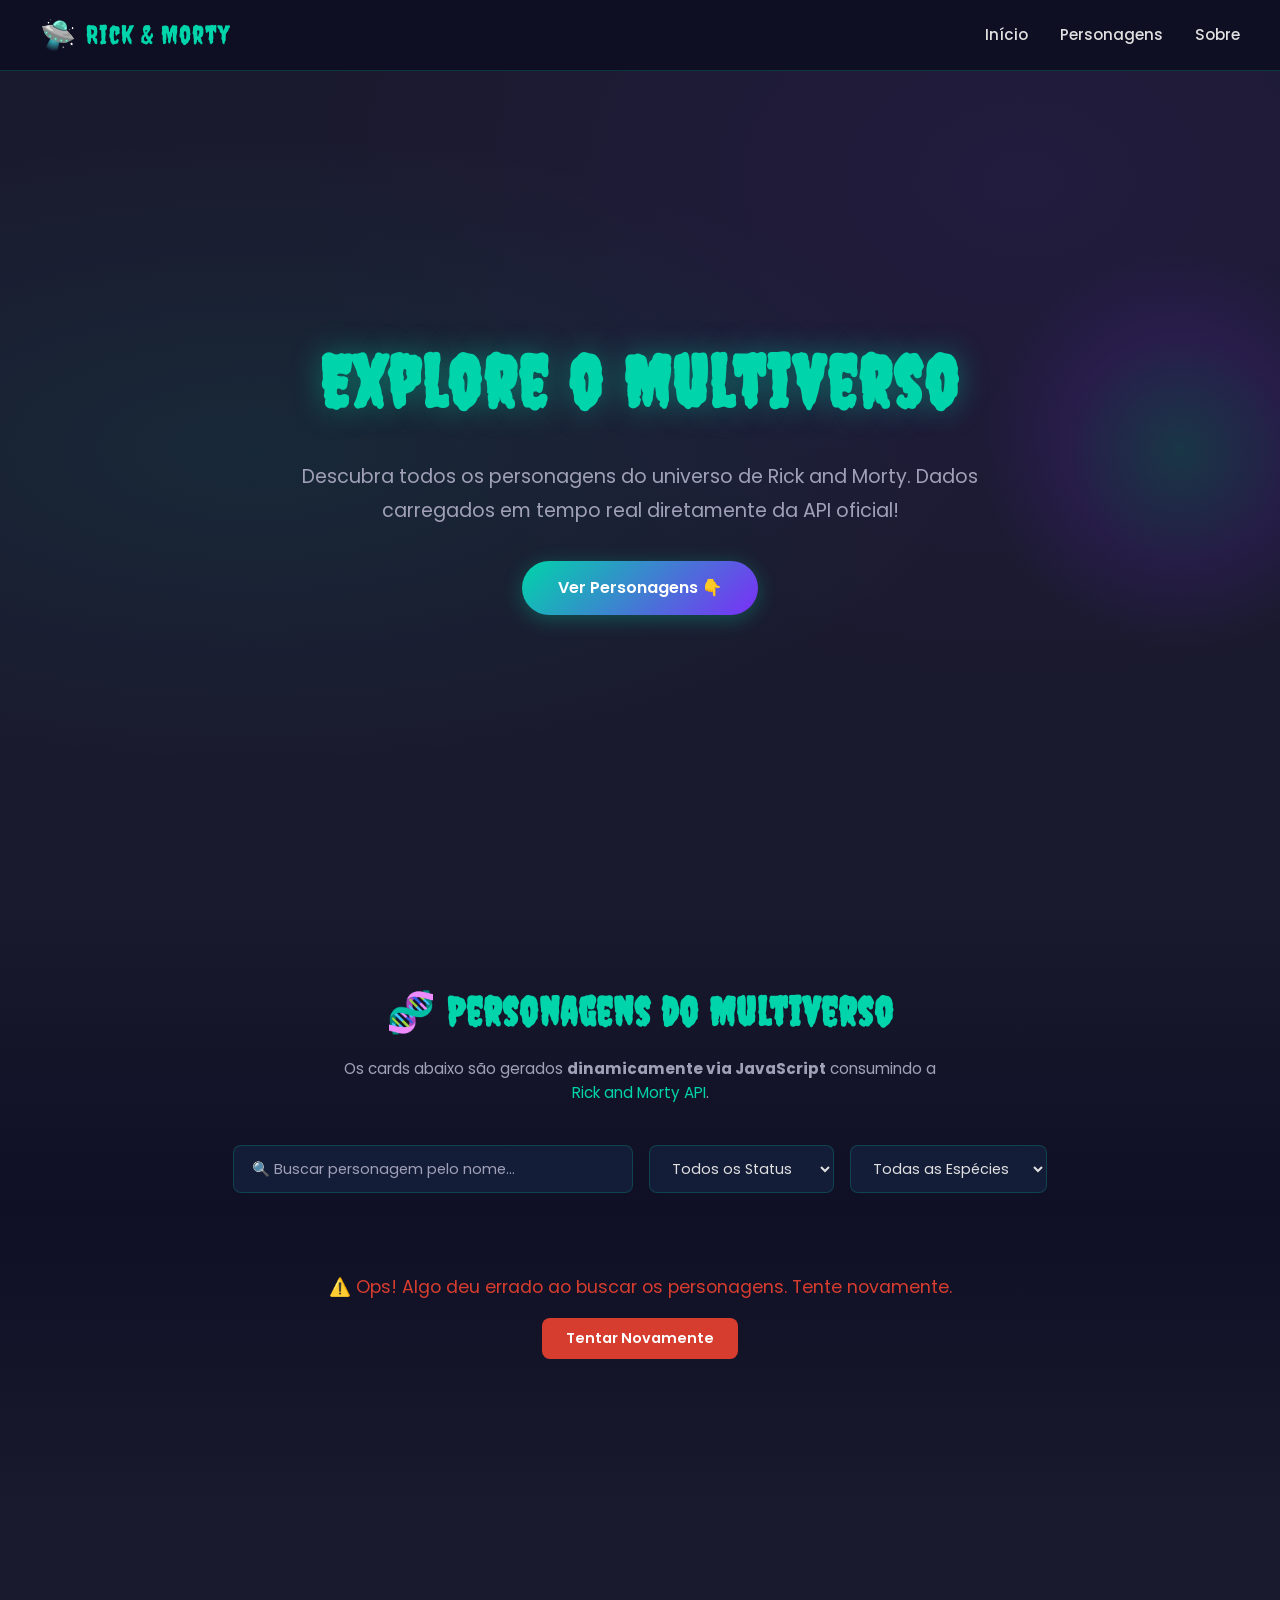
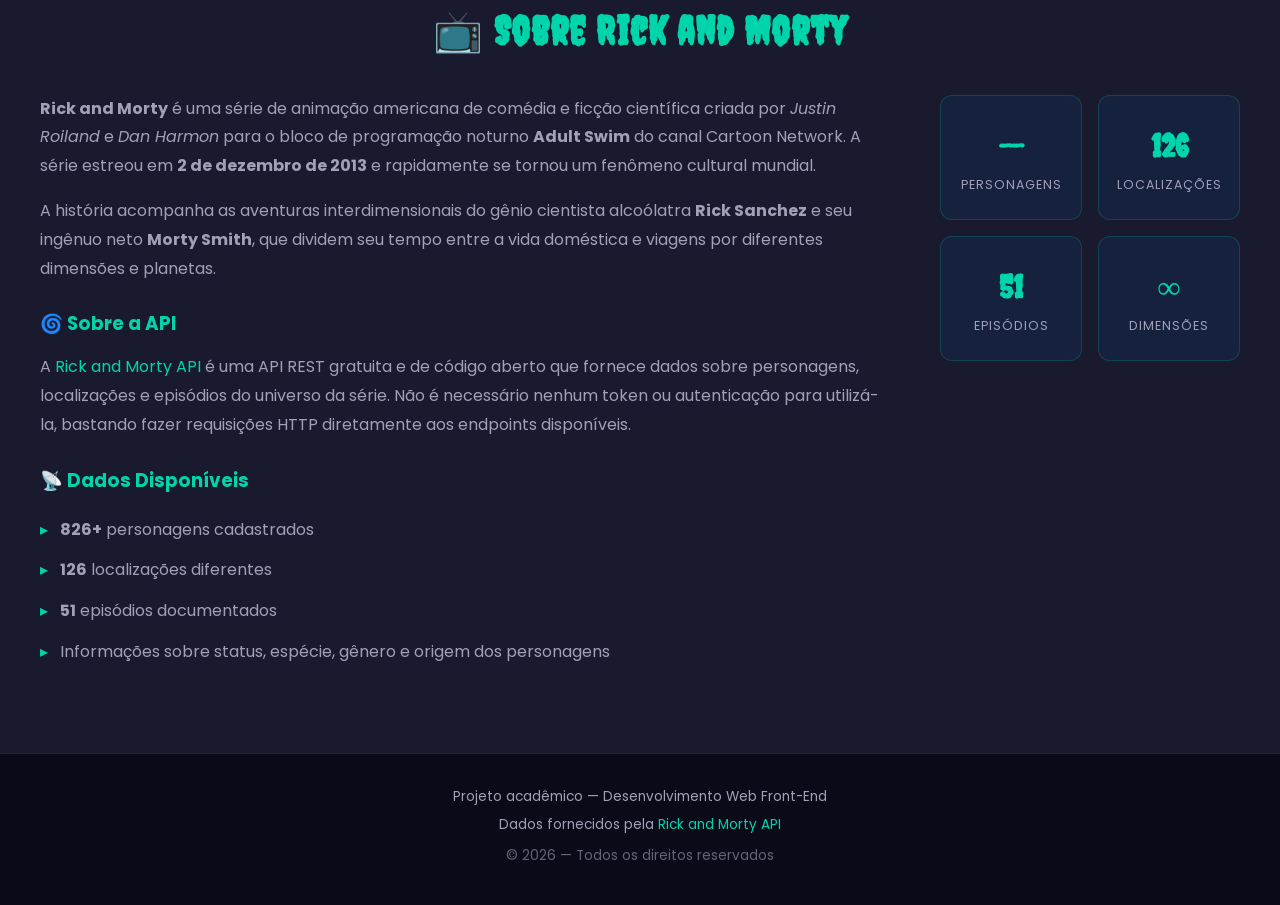
<file: projeto_rick_and_morty/index.html>
<!DOCTYPE html>
<html lang="pt-BR">
<head>
    <meta charset="UTF-8">
    <meta name="viewport" content="width=device-width, initial-scale=1.0">
    <title>Rick and Morty - Universo de Personagens</title>
    <link rel="stylesheet" href="style.css">
    <link rel="preconnect" href="https://fonts.googleapis.com">
    <link rel="preconnect" href="https://fonts.gstatic.com" crossorigin>
    <link href="https://fonts.googleapis.com/css2?family=Creepster&family=Poppins:wght@300;400;500;600;700&display=swap" rel="stylesheet">
</head>
<body>

    <!-- ===== HEADER / NAVEGAÇÃO ===== -->
    <header class="header">
        <div class="header-container">
            <a href="#" class="logo">
                <span class="logo-icon">🛸</span>
                <span class="logo-text">Rick & Morty</span>
            </a>
            <nav class="nav">
                <a href="#home" class="nav-link">Início</a>
                <a href="#personagens" class="nav-link">Personagens</a>
                <a href="#sobre" class="nav-link">Sobre</a>
            </nav>
            <button class="menu-toggle" id="menuToggle" aria-label="Abrir menu">
                <span></span>
                <span></span>
                <span></span>
            </button>
        </div>
    </header>

    <!-- ===== SEÇÃO HERO ===== -->
    <section class="hero" id="home">
        <div class="hero-content">
            <h1 class="hero-title">Explore o Multiverso</h1>
            <p class="hero-subtitle">
                Descubra todos os personagens do universo de Rick and Morty. 
                Dados carregados em tempo real diretamente da API oficial!
            </p>
            <a href="#personagens" class="hero-btn">Ver Personagens 👇</a>
        </div>
        <div class="hero-portal"></div>
    </section>

    <!-- ===== SEÇÃO PERSONAGENS ===== -->
    <section class="personagens-section" id="personagens">
        <div class="section-container">
            <h2 class="section-title">🧬 Personagens do Multiverso</h2>
            <p class="section-desc">
                Os cards abaixo são gerados <strong>dinamicamente via JavaScript</strong> 
                consumindo a <a href="https://rickandmortyapi.com/" target="_blank" rel="noopener">Rick and Morty API</a>.
            </p>

            <!-- Filtros e Busca -->
            <div class="filtros-container">
                <input 
                    type="text" 
                    id="searchInput" 
                    class="search-input" 
                    placeholder="🔍 Buscar personagem pelo nome..."
                >
                <select id="statusFilter" class="filter-select">
                    <option value="">Todos os Status</option>
                    <option value="Alive">🟢 Vivo</option>
                    <option value="Dead">🔴 Morto</option>
                    <option value="unknown">⚪ Desconhecido</option>
                </select>
                <select id="speciesFilter" class="filter-select">
                    <option value="">Todas as Espécies</option>
                    <option value="Human">Humano</option>
                    <option value="Alien">Alien</option>
                    <option value="Robot">Robô</option>
                    <option value="Mythological Creature">Criatura Mitológica</option>
                    <option value="Animal">Animal</option>
                </select>
            </div>

            <!-- Área de Loading -->
            <div id="loading" class="loading">
                <div class="loading-portal"></div>
                <p>Abrindo portal para o multiverso...</p>
            </div>

            <!-- Área de Erro -->
            <div id="error" class="error-message" style="display: none;">
                <p>⚠️ Ops! Algo deu errado ao buscar os personagens. Tente novamente.</p>
                <button id="retryBtn" class="retry-btn">Tentar Novamente</button>
            </div>

            <!-- Container dos Cards (preenchido dinamicamente pelo JS) -->
            <div id="cardsContainer" class="cards-grid"></div>

            <!-- Paginação -->
            <div id="pagination" class="pagination"></div>
        </div>
    </section>

    <!-- ===== SEÇÃO SOBRE ===== -->
    <section class="sobre-section" id="sobre">
        <div class="section-container">
            <h2 class="section-title">📺 Sobre Rick and Morty</h2>
            <div class="sobre-content">
                <div class="sobre-text">
                    <p>
                        <strong>Rick and Morty</strong> é uma série de animação americana de comédia e ficção científica 
                        criada por <em>Justin Roiland</em> e <em>Dan Harmon</em> para o bloco de programação noturno 
                        <strong>Adult Swim</strong> do canal Cartoon Network. A série estreou em 
                        <strong>2 de dezembro de 2013</strong> e rapidamente se tornou um fenômeno cultural mundial.
                    </p>
                    <p>
                        A história acompanha as aventuras interdimensionais do gênio cientista alcoólatra 
                        <strong>Rick Sanchez</strong> e seu ingênuo neto <strong>Morty Smith</strong>, 
                        que dividem seu tempo entre a vida doméstica e viagens por diferentes dimensões e planetas.
                    </p>
                    <h3>🌀 Sobre a API</h3>
                    <p>
                        A <a href="https://rickandmortyapi.com/" target="_blank" rel="noopener">Rick and Morty API</a> 
                        é uma API REST gratuita e de código aberto que fornece dados sobre personagens, localizações 
                        e episódios do universo da série. Não é necessário nenhum token ou autenticação para utilizá-la, 
                        bastando fazer requisições HTTP diretamente aos endpoints disponíveis.
                    </p>
                    <h3>📡 Dados Disponíveis</h3>
                    <ul>
                        <li><strong>826+</strong> personagens cadastrados</li>
                        <li><strong>126</strong> localizações diferentes</li>
                        <li><strong>51</strong> episódios documentados</li>
                        <li>Informações sobre status, espécie, gênero e origem dos personagens</li>
                    </ul>
                </div>
                <div class="sobre-stats">
                    <div class="stat-card">
                        <span class="stat-number" id="totalChars">--</span>
                        <span class="stat-label">Personagens</span>
                    </div>
                    <div class="stat-card">
                        <span class="stat-number">126</span>
                        <span class="stat-label">Localizações</span>
                    </div>
                    <div class="stat-card">
                        <span class="stat-number">51</span>
                        <span class="stat-label">Episódios</span>
                    </div>
                    <div class="stat-card">
                        <span class="stat-number">∞</span>
                        <span class="stat-label">Dimensões</span>
                    </div>
                </div>
            </div>
        </div>
    </section>

    <!-- ===== FOOTER ===== -->
    <footer class="footer">
        <div class="footer-container">
            <p>
                Projeto acadêmico — Desenvolvimento Web Front-End
            </p>
            <p>
                Dados fornecidos pela 
                <a href="https://rickandmortyapi.com/" target="_blank" rel="noopener">Rick and Morty API</a>
            </p>
            <p class="footer-copy">&copy; 2026 — Todos os direitos reservados</p>
        </div>
    </footer>

    <script src="script.js"></script>
</body>
</html>
</file>
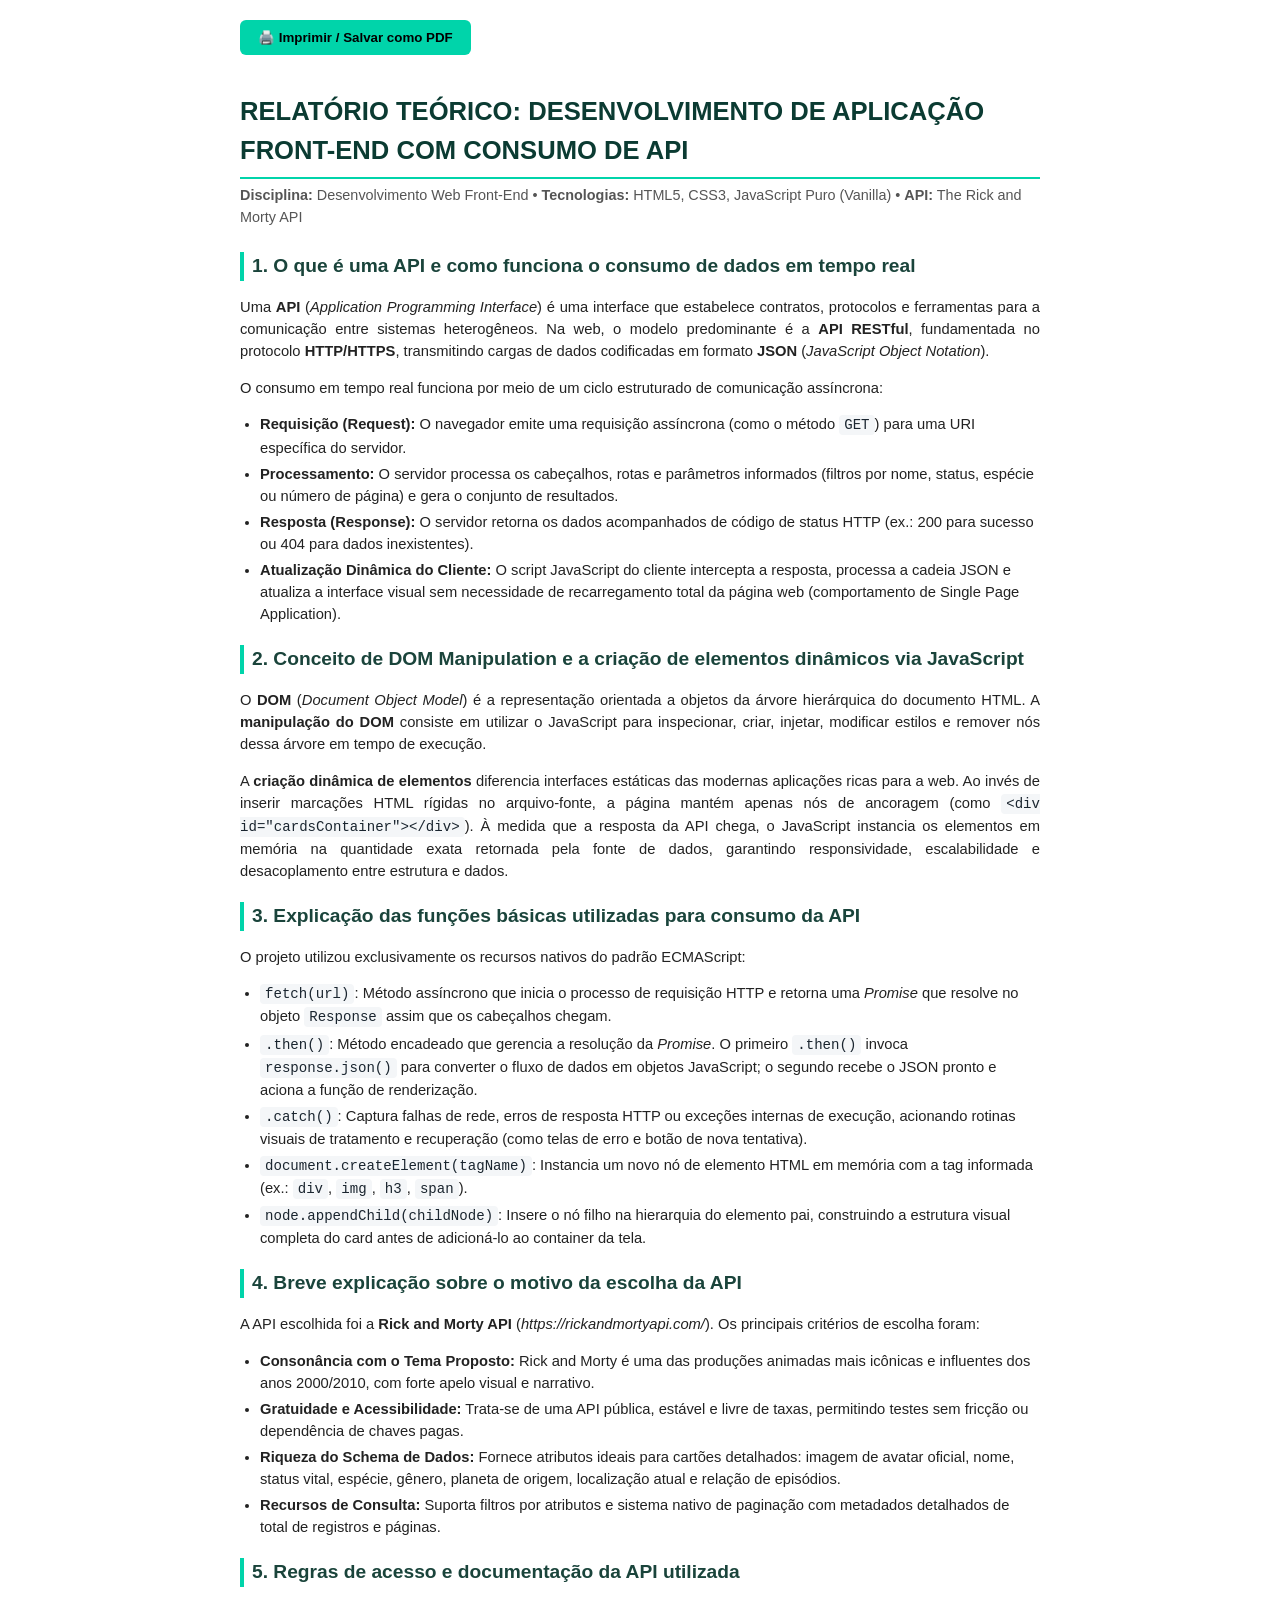
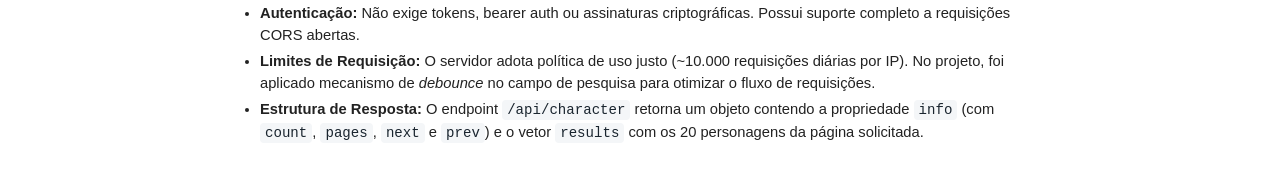
<file: projeto_rick_and_morty/parte_teorica.html>
<!DOCTYPE html>
<html lang="pt-BR">
<head>
    <meta charset="UTF-8">
    <title>Relatório Teórico - Projeto Rick and Morty</title>
    <style>
        @page {
            size: A4;
            margin: 20mm;
        }
        body {
            font-family: "Segoe UI", Arial, sans-serif;
            line-height: 1.5;
            color: #222;
            background: #fff;
            padding: 20px;
            max-width: 800px;
            margin: 0 auto;
        }
        h1 {
            font-size: 1.6rem;
            color: #0b3b32;
            border-bottom: 2px solid #00d4aa;
            padding-bottom: 8px;
            margin-bottom: 6px;
        }
        .header-meta {
            font-size: 0.9rem;
            color: #555;
            margin-bottom: 24px;
        }
        h2 {
            font-size: 1.2rem;
            color: #1a443b;
            margin-top: 20px;
            margin-bottom: 8px;
            border-left: 4px solid #00d4aa;
            padding-left: 8px;
        }
        h3 {
            font-size: 1rem;
            color: #333;
            margin-top: 12px;
            margin-bottom: 4px;
        }
        p {
            font-size: 0.92rem;
            margin-bottom: 10px;
            text-align: justify;
        }
        ul, ol {
            font-size: 0.92rem;
            margin-bottom: 10px;
            padding-left: 20px;
        }
        li {
            margin-bottom: 4px;
        }
        pre, code {
            font-family: Consolas, "Courier New", monospace;
            background: #f4f6f8;
            color: #1a252f;
            border-radius: 4px;
        }
        code {
            padding: 2px 5px;
            font-size: 0.88rem;
        }
        pre {
            padding: 10px;
            font-size: 0.82rem;
            border: 1px solid #e1e4e8;
            overflow-x: auto;
            margin-bottom: 12px;
        }
        .print-btn {
            display: inline-block;
            background: #00d4aa;
            color: #000;
            font-weight: bold;
            padding: 10px 18px;
            border-radius: 6px;
            text-decoration: none;
            margin-bottom: 20px;
            cursor: pointer;
            border: none;
        }
        @media print {
            .print-btn {
                display: none;
            }
            body {
                padding: 0;
            }
        }
    </style>
</head>
<body>

    <button class="print-btn" onclick="window.print()">🖨️ Imprimir / Salvar como PDF</button>

    <h1>RELATÓRIO TEÓRICO: DESENVOLVIMENTO DE APLICAÇÃO FRONT-END COM CONSUMO DE API</h1>
    <div class="header-meta">
        <strong>Disciplina:</strong> Desenvolvimento Web Front-End &bull; 
        <strong>Tecnologias:</strong> HTML5, CSS3, JavaScript Puro (Vanilla) &bull; 
        <strong>API:</strong> The Rick and Morty API
    </div>

    <h2>1. O que é uma API e como funciona o consumo de dados em tempo real</h2>
    <p>
        Uma <strong>API</strong> (<em>Application Programming Interface</em>) é uma interface que estabelece contratos, protocolos e ferramentas para a comunicação entre sistemas heterogêneos. Na web, o modelo predominante é a <strong>API RESTful</strong>, fundamentada no protocolo <strong>HTTP/HTTPS</strong>, transmitindo cargas de dados codificadas em formato <strong>JSON</strong> (<em>JavaScript Object Notation</em>).
    </p>
    <p>
        O consumo em tempo real funciona por meio de um ciclo estruturado de comunicação assíncrona:
    </p>
    <ul>
        <li><strong>Requisição (Request):</strong> O navegador emite uma requisição assíncrona (como o método <code>GET</code>) para uma URI específica do servidor.</li>
        <li><strong>Processamento:</strong> O servidor processa os cabeçalhos, rotas e parâmetros informados (filtros por nome, status, espécie ou número de página) e gera o conjunto de resultados.</li>
        <li><strong>Resposta (Response):</strong> O servidor retorna os dados acompanhados de código de status HTTP (ex.: 200 para sucesso ou 404 para dados inexistentes).</li>
        <li><strong>Atualização Dinâmica do Cliente:</strong> O script JavaScript do cliente intercepta a resposta, processa a cadeia JSON e atualiza a interface visual sem necessidade de recarregamento total da página web (comportamento de Single Page Application).</li>
    </ul>

    <h2>2. Conceito de DOM Manipulation e a criação de elementos dinâmicos via JavaScript</h2>
    <p>
        O <strong>DOM</strong> (<em>Document Object Model</em>) é a representação orientada a objetos da árvore hierárquica do documento HTML. A <strong>manipulação do DOM</strong> consiste em utilizar o JavaScript para inspecionar, criar, injetar, modificar estilos e remover nós dessa árvore em tempo de execução.
    </p>
    <p>
        A <strong>criação dinâmica de elementos</strong> diferencia interfaces estáticas das modernas aplicações ricas para a web. Ao invés de inserir marcações HTML rígidas no arquivo-fonte, a página mantém apenas nós de ancoragem (como <code>&lt;div id="cardsContainer"&gt;&lt;/div&gt;</code>). À medida que a resposta da API chega, o JavaScript instancia os elementos em memória na quantidade exata retornada pela fonte de dados, garantindo responsividade, escalabilidade e desacoplamento entre estrutura e dados.
    </p>

    <h2>3. Explicação das funções básicas utilizadas para consumo da API</h2>
    <p>
        O projeto utilizou exclusivamente os recursos nativos do padrão ECMAScript:
    </p>
    <ul>
        <li>
            <code>fetch(url)</code>: Método assíncrono que inicia o processo de requisição HTTP e retorna uma <em>Promise</em> que resolve no objeto <code>Response</code> assim que os cabeçalhos chegam.
        </li>
        <li>
            <code>.then()</code>: Método encadeado que gerencia a resolução da <em>Promise</em>. O primeiro <code>.then()</code> invoca <code>response.json()</code> para converter o fluxo de dados em objetos JavaScript; o segundo recebe o JSON pronto e aciona a função de renderização.
        </li>
        <li>
            <code>.catch()</code>: Captura falhas de rede, erros de resposta HTTP ou exceções internas de execução, acionando rotinas visuais de tratamento e recuperação (como telas de erro e botão de nova tentativa).
        </li>
        <li>
            <code>document.createElement(tagName)</code>: Instancia um novo nó de elemento HTML em memória com a tag informada (ex.: <code>div</code>, <code>img</code>, <code>h3</code>, <code>span</code>).
        </li>
        <li>
            <code>node.appendChild(childNode)</code>: Insere o nó filho na hierarquia do elemento pai, construindo a estrutura visual completa do card antes de adicioná-lo ao container da tela.
        </li>
    </ul>

    <h2>4. Breve explicação sobre o motivo da escolha da API</h2>
    <p>
        A API escolhida foi a <strong>Rick and Morty API</strong> (<em>https://rickandmortyapi.com/</em>). Os principais critérios de escolha foram:
    </p>
    <ul>
        <li><strong>Consonância com o Tema Proposto:</strong> Rick and Morty é uma das produções animadas mais icônicas e influentes dos anos 2000/2010, com forte apelo visual e narrativo.</li>
        <li><strong>Gratuidade e Acessibilidade:</strong> Trata-se de uma API pública, estável e livre de taxas, permitindo testes sem fricção ou dependência de chaves pagas.</li>
        <li><strong>Riqueza do Schema de Dados:</strong> Fornece atributos ideais para cartões detalhados: imagem de avatar oficial, nome, status vital, espécie, gênero, planeta de origem, localização atual e relação de episódios.</li>
        <li><strong>Recursos de Consulta:</strong> Suporta filtros por atributos e sistema nativo de paginação com metadados detalhados de total de registros e páginas.</li>
    </ul>

    <h2>5. Regras de acesso e documentação da API utilizada</h2>
    <ul>
        <li><strong>Autenticação:</strong> Não exige tokens, bearer auth ou assinaturas criptográficas. Possui suporte completo a requisições CORS abertas.</li>
        <li><strong>Limites de Requisição:</strong> O servidor adota política de uso justo (~10.000 requisições diárias por IP). No projeto, foi aplicado mecanismo de <em>debounce</em> no campo de pesquisa para otimizar o fluxo de requisições.</li>
        <li><strong>Estrutura de Resposta:</strong> O endpoint <code>/api/character</code> retorna um objeto contendo a propriedade <code>info</code> (com <code>count</code>, <code>pages</code>, <code>next</code> e <code>prev</code>) e o vetor <code>results</code> com os 20 personagens da página solicitada.</li>
    </ul>

</body>
</html>
</file>
<file: projeto_rick_and_morty/style.css>
/* ================================================
   RESET E VARIÁVEIS GLOBAIS
   ================================================ */
*,
*::before,
*::after {
    margin: 0;
    padding: 0;
    box-sizing: border-box;
}

:root {
    /* Paleta inspirada no portal de Rick and Morty */
    --cor-fundo: #1a1a2e;
    --cor-fundo-card: #16213e;
    --cor-fundo-header: rgba(15, 15, 35, 0.95);
    --cor-primaria: #00d4aa;
    --cor-secundaria: #7b2ff7;
    --cor-destaque: #00ff88;
    --cor-texto: #e0e0e0;
    --cor-texto-claro: #a0a0b8;
    --cor-alive: #55cc44;
    --cor-dead: #d63d2e;
    --cor-unknown: #9e9e9e;
    --cor-borda: rgba(0, 212, 170, 0.2);
    --sombra-card: 0 4px 20px rgba(0, 0, 0, 0.4);
    --sombra-hover: 0 8px 35px rgba(0, 212, 170, 0.25);
    --raio-borda: 12px;
    --transicao: all 0.3s ease;
    --fonte-titulo: 'Creepster', cursive;
    --fonte-corpo: 'Poppins', sans-serif;
}

html {
    scroll-behavior: smooth;
}

body {
    font-family: var(--fonte-corpo);
    background-color: var(--cor-fundo);
    color: var(--cor-texto);
    line-height: 1.6;
    min-height: 100vh;
    overflow-x: hidden;
}

a {
    color: var(--cor-primaria);
    text-decoration: none;
    transition: var(--transicao);
}

a:hover {
    color: var(--cor-destaque);
}

img {
    max-width: 100%;
    display: block;
}

/* ================================================
   HEADER
   ================================================ */
.header {
    position: fixed;
    top: 0;
    left: 0;
    width: 100%;
    z-index: 1000;
    background: var(--cor-fundo-header);
    backdrop-filter: blur(12px);
    border-bottom: 1px solid var(--cor-borda);
    padding: 0 2rem;
}

.header-container {
    max-width: 1200px;
    margin: 0 auto;
    display: flex;
    align-items: center;
    justify-content: space-between;
    height: 70px;
}

.logo {
    display: flex;
    align-items: center;
    gap: 10px;
    text-decoration: none;
}

.logo-icon {
    font-size: 1.8rem;
    animation: float 3s ease-in-out infinite;
}

.logo-text {
    font-family: var(--fonte-titulo);
    font-size: 1.6rem;
    color: var(--cor-primaria);
    letter-spacing: 1px;
}

@keyframes float {
    0%, 100% { transform: translateY(0); }
    50% { transform: translateY(-6px); }
}

.nav {
    display: flex;
    gap: 2rem;
}

.nav-link {
    color: var(--cor-texto);
    font-weight: 500;
    font-size: 0.95rem;
    padding: 6px 0;
    position: relative;
}

.nav-link::after {
    content: '';
    position: absolute;
    bottom: 0;
    left: 0;
    width: 0;
    height: 2px;
    background: var(--cor-primaria);
    transition: var(--transicao);
}

.nav-link:hover {
    color: var(--cor-primaria);
}

.nav-link:hover::after {
    width: 100%;
}

/* Botão menu mobile */
.menu-toggle {
    display: none;
    flex-direction: column;
    gap: 5px;
    background: none;
    border: none;
    cursor: pointer;
    padding: 5px;
}

.menu-toggle span {
    width: 25px;
    height: 3px;
    background: var(--cor-texto);
    border-radius: 3px;
    transition: var(--transicao);
}

/* ================================================
   HERO
   ================================================ */
.hero {
    min-height: 100vh;
    display: flex;
    align-items: center;
    justify-content: center;
    text-align: center;
    padding: 100px 2rem 60px;
    position: relative;
    overflow: hidden;
    background: 
        radial-gradient(ellipse at 20% 50%, rgba(0, 212, 170, 0.08) 0%, transparent 50%),
        radial-gradient(ellipse at 80% 20%, rgba(123, 47, 247, 0.08) 0%, transparent 50%),
        var(--cor-fundo);
}

.hero-content {
    position: relative;
    z-index: 2;
    max-width: 700px;
}

.hero-title {
    font-family: var(--fonte-titulo);
    font-size: clamp(2.5rem, 6vw, 4.5rem);
    color: var(--cor-primaria);
    text-shadow: 0 0 30px rgba(0, 212, 170, 0.4);
    margin-bottom: 1.2rem;
    letter-spacing: 2px;
}

.hero-subtitle {
    font-size: clamp(1rem, 2.2vw, 1.2rem);
    color: var(--cor-texto-claro);
    margin-bottom: 2rem;
    line-height: 1.8;
}

.hero-btn {
    display: inline-block;
    padding: 14px 36px;
    background: linear-gradient(135deg, var(--cor-primaria), var(--cor-secundaria));
    color: #fff;
    font-weight: 600;
    font-size: 1rem;
    border-radius: 50px;
    text-decoration: none;
    transition: var(--transicao);
    box-shadow: 0 4px 20px rgba(0, 212, 170, 0.3);
}

.hero-btn:hover {
    transform: translateY(-3px);
    box-shadow: 0 8px 30px rgba(0, 212, 170, 0.4);
    color: #fff;
}

/* Portal animado de fundo */
.hero-portal {
    position: absolute;
    width: 400px;
    height: 400px;
    border-radius: 50%;
    background: radial-gradient(circle, rgba(0, 212, 170, 0.15) 0%, rgba(123, 47, 247, 0.1) 40%, transparent 70%);
    top: 50%;
    right: -100px;
    transform: translateY(-50%);
    animation: portalPulse 4s ease-in-out infinite;
    z-index: 1;
}

@keyframes portalPulse {
    0%, 100% { transform: translateY(-50%) scale(1); opacity: 0.6; }
    50% { transform: translateY(-50%) scale(1.1); opacity: 1; }
}

/* ================================================
   SEÇÃO PERSONAGENS
   ================================================ */
.personagens-section {
    padding: 80px 2rem;
    background: 
        linear-gradient(180deg, var(--cor-fundo) 0%, #0f0f25 50%, var(--cor-fundo) 100%);
}

.section-container {
    max-width: 1200px;
    margin: 0 auto;
}

.section-title {
    font-family: var(--fonte-titulo);
    font-size: clamp(1.8rem, 4vw, 2.5rem);
    text-align: center;
    color: var(--cor-primaria);
    margin-bottom: 0.8rem;
    letter-spacing: 1px;
}

.section-desc {
    text-align: center;
    color: var(--cor-texto-claro);
    font-size: 0.95rem;
    margin-bottom: 2.5rem;
    max-width: 600px;
    margin-left: auto;
    margin-right: auto;
}

/* ================================================
   FILTROS E BUSCA
   ================================================ */
.filtros-container {
    display: flex;
    flex-wrap: wrap;
    gap: 1rem;
    justify-content: center;
    margin-bottom: 3rem;
}

.search-input,
.filter-select {
    padding: 12px 18px;
    border-radius: 8px;
    border: 1px solid var(--cor-borda);
    background: rgba(22, 33, 62, 0.8);
    color: var(--cor-texto);
    font-family: var(--fonte-corpo);
    font-size: 0.9rem;
    transition: var(--transicao);
    outline: none;
}

.search-input {
    flex: 1;
    min-width: 250px;
    max-width: 400px;
}

.filter-select {
    min-width: 180px;
    cursor: pointer;
}

.search-input:focus,
.filter-select:focus {
    border-color: var(--cor-primaria);
    box-shadow: 0 0 12px rgba(0, 212, 170, 0.2);
}

.search-input::placeholder {
    color: var(--cor-texto-claro);
}

/* ================================================
   LOADING
   ================================================ */
.loading {
    display: flex;
    flex-direction: column;
    align-items: center;
    justify-content: center;
    padding: 4rem 0;
    gap: 1.5rem;
}

.loading p {
    color: var(--cor-texto-claro);
    font-size: 1rem;
    animation: blink 1.5s ease-in-out infinite;
}

.loading-portal {
    width: 80px;
    height: 80px;
    border-radius: 50%;
    border: 4px solid transparent;
    border-top-color: var(--cor-primaria);
    border-right-color: var(--cor-secundaria);
    animation: spin 1s linear infinite;
}

@keyframes spin {
    to { transform: rotate(360deg); }
}

@keyframes blink {
    0%, 100% { opacity: 1; }
    50% { opacity: 0.4; }
}

.loading.hidden {
    display: none;
}

/* ================================================
   MENSAGEM DE ERRO
   ================================================ */
.error-message {
    text-align: center;
    padding: 2rem;
    color: var(--cor-dead);
}

.error-message p {
    font-size: 1.1rem;
    margin-bottom: 1rem;
}

.retry-btn {
    padding: 10px 24px;
    background: var(--cor-dead);
    color: #fff;
    border: none;
    border-radius: 8px;
    font-family: var(--fonte-corpo);
    font-size: 0.9rem;
    font-weight: 600;
    cursor: pointer;
    transition: var(--transicao);
}

.retry-btn:hover {
    opacity: 0.85;
    transform: translateY(-2px);
}

/* ================================================
   GRID DE CARDS
   ================================================ */
.cards-grid {
    display: grid;
    grid-template-columns: repeat(auto-fill, minmax(280px, 1fr));
    gap: 1.8rem;
}

/* ================================================
   CARD DO PERSONAGEM
   ================================================ */
.card {
    background: var(--cor-fundo-card);
    border-radius: var(--raio-borda);
    overflow: hidden;
    border: 1px solid var(--cor-borda);
    box-shadow: var(--sombra-card);
    transition: var(--transicao);
    display: flex;
    flex-direction: column;
    animation: fadeInUp 0.5s ease forwards;
    opacity: 0;
}

@keyframes fadeInUp {
    from {
        opacity: 0;
        transform: translateY(20px);
    }
    to {
        opacity: 1;
        transform: translateY(0);
    }
}

.card:hover {
    transform: translateY(-6px);
    box-shadow: var(--sombra-hover);
    border-color: rgba(0, 212, 170, 0.4);
}

.card-img {
    width: 100%;
    height: 280px;
    object-fit: cover;
    border-bottom: 3px solid var(--cor-primaria);
    transition: var(--transicao);
}

.card:hover .card-img {
    transform: scale(1.03);
}

.card-body {
    padding: 1.2rem 1.4rem 1.4rem;
    flex: 1;
    display: flex;
    flex-direction: column;
    gap: 0.6rem;
}

.card-name {
    font-size: 1.15rem;
    font-weight: 700;
    color: #fff;
}

.card-info {
    display: flex;
    align-items: center;
    gap: 6px;
    font-size: 0.85rem;
    color: var(--cor-texto-claro);
}

.card-info .label {
    font-weight: 600;
    color: var(--cor-texto);
}

/* Badge de Status */
.status-badge {
    display: inline-flex;
    align-items: center;
    gap: 6px;
    font-size: 0.82rem;
    font-weight: 600;
    padding: 4px 12px;
    border-radius: 20px;
    width: fit-content;
}

.status-badge::before {
    content: '';
    width: 8px;
    height: 8px;
    border-radius: 50%;
}

.status-alive {
    background: rgba(85, 204, 68, 0.15);
    color: var(--cor-alive);
}

.status-alive::before {
    background: var(--cor-alive);
    box-shadow: 0 0 6px var(--cor-alive);
}

.status-dead {
    background: rgba(214, 61, 46, 0.15);
    color: var(--cor-dead);
}

.status-dead::before {
    background: var(--cor-dead);
    box-shadow: 0 0 6px var(--cor-dead);
}

.status-unknown {
    background: rgba(158, 158, 158, 0.15);
    color: var(--cor-unknown);
}

.status-unknown::before {
    background: var(--cor-unknown);
}

.card-location {
    margin-top: auto;
    padding-top: 0.8rem;
    border-top: 1px solid rgba(255, 255, 255, 0.06);
    font-size: 0.8rem;
    color: var(--cor-texto-claro);
}

.card-location .label {
    display: block;
    font-weight: 600;
    color: var(--cor-primaria);
    font-size: 0.72rem;
    text-transform: uppercase;
    letter-spacing: 0.5px;
    margin-bottom: 2px;
}

/* ================================================
   PAGINAÇÃO
   ================================================ */
.pagination {
    display: flex;
    justify-content: center;
    align-items: center;
    flex-wrap: wrap;
    gap: 0.5rem;
    margin-top: 3rem;
}

.pagination button {
    padding: 10px 16px;
    background: var(--cor-fundo-card);
    color: var(--cor-texto);
    border: 1px solid var(--cor-borda);
    border-radius: 8px;
    font-family: var(--fonte-corpo);
    font-size: 0.85rem;
    cursor: pointer;
    transition: var(--transicao);
}

.pagination button:hover {
    border-color: var(--cor-primaria);
    color: var(--cor-primaria);
}

.pagination button.active {
    background: var(--cor-primaria);
    color: #000;
    border-color: var(--cor-primaria);
    font-weight: 700;
}

.pagination button:disabled {
    opacity: 0.4;
    cursor: not-allowed;
}

/* ================================================
   SEÇÃO SOBRE
   ================================================ */
.sobre-section {
    padding: 80px 2rem;
    background: var(--cor-fundo);
}

.sobre-content {
    display: grid;
    grid-template-columns: 1fr 300px;
    gap: 3rem;
    align-items: start;
    margin-top: 2rem;
}

.sobre-text {
    color: var(--cor-texto-claro);
    line-height: 1.8;
}

.sobre-text p {
    margin-bottom: 1rem;
}

.sobre-text h3 {
    color: var(--cor-primaria);
    margin: 1.5rem 0 0.8rem;
    font-size: 1.15rem;
}

.sobre-text ul {
    list-style: none;
    padding: 0;
}

.sobre-text ul li {
    padding: 6px 0;
    padding-left: 20px;
    position: relative;
}

.sobre-text ul li::before {
    content: '▸';
    color: var(--cor-primaria);
    position: absolute;
    left: 0;
}

.sobre-stats {
    display: grid;
    grid-template-columns: 1fr 1fr;
    gap: 1rem;
}

.stat-card {
    background: var(--cor-fundo-card);
    border: 1px solid var(--cor-borda);
    border-radius: var(--raio-borda);
    padding: 1.5rem 1rem;
    text-align: center;
    transition: var(--transicao);
}

.stat-card:hover {
    border-color: var(--cor-primaria);
    transform: translateY(-3px);
}

.stat-number {
    display: block;
    font-size: 2rem;
    font-weight: 700;
    color: var(--cor-primaria);
    font-family: var(--fonte-titulo);
}

.stat-label {
    display: block;
    font-size: 0.78rem;
    color: var(--cor-texto-claro);
    text-transform: uppercase;
    letter-spacing: 1px;
    margin-top: 4px;
}

/* ================================================
   FOOTER
   ================================================ */
.footer {
    background: rgba(10, 10, 25, 0.95);
    border-top: 1px solid var(--cor-borda);
    padding: 2rem;
    text-align: center;
}

.footer-container {
    max-width: 1200px;
    margin: 0 auto;
}

.footer p {
    color: var(--cor-texto-claro);
    font-size: 0.85rem;
    margin-bottom: 0.4rem;
}

.footer-copy {
    margin-top: 0.6rem;
    font-size: 0.75rem;
    opacity: 0.6;
}

/* ================================================
   RESPONSIVIDADE
   ================================================ */

/* Tablet */
@media (max-width: 768px) {
    .nav {
        display: none;
        position: absolute;
        top: 70px;
        left: 0;
        right: 0;
        background: var(--cor-fundo-header);
        flex-direction: column;
        padding: 1.5rem 2rem;
        gap: 1rem;
        border-bottom: 1px solid var(--cor-borda);
    }

    .nav.active {
        display: flex;
    }

    .menu-toggle {
        display: flex;
    }

    .sobre-content {
        grid-template-columns: 1fr;
    }

    .sobre-stats {
        grid-template-columns: repeat(4, 1fr);
    }

    .hero-portal {
        width: 250px;
        height: 250px;
        right: -80px;
    }
}

/* Mobile */
@media (max-width: 480px) {
    .header {
        padding: 0 1rem;
    }

    .hero {
        padding: 90px 1rem 40px;
    }

    .personagens-section,
    .sobre-section {
        padding: 60px 1rem;
    }

    .filtros-container {
        flex-direction: column;
        align-items: stretch;
    }

    .search-input {
        max-width: 100%;
    }

    .cards-grid {
        grid-template-columns: 1fr;
        gap: 1.2rem;
    }

    .sobre-stats {
        grid-template-columns: 1fr 1fr;
    }

    .hero-portal {
        display: none;
    }

    .pagination button {
        padding: 8px 12px;
        font-size: 0.8rem;
    }
}
</file>
